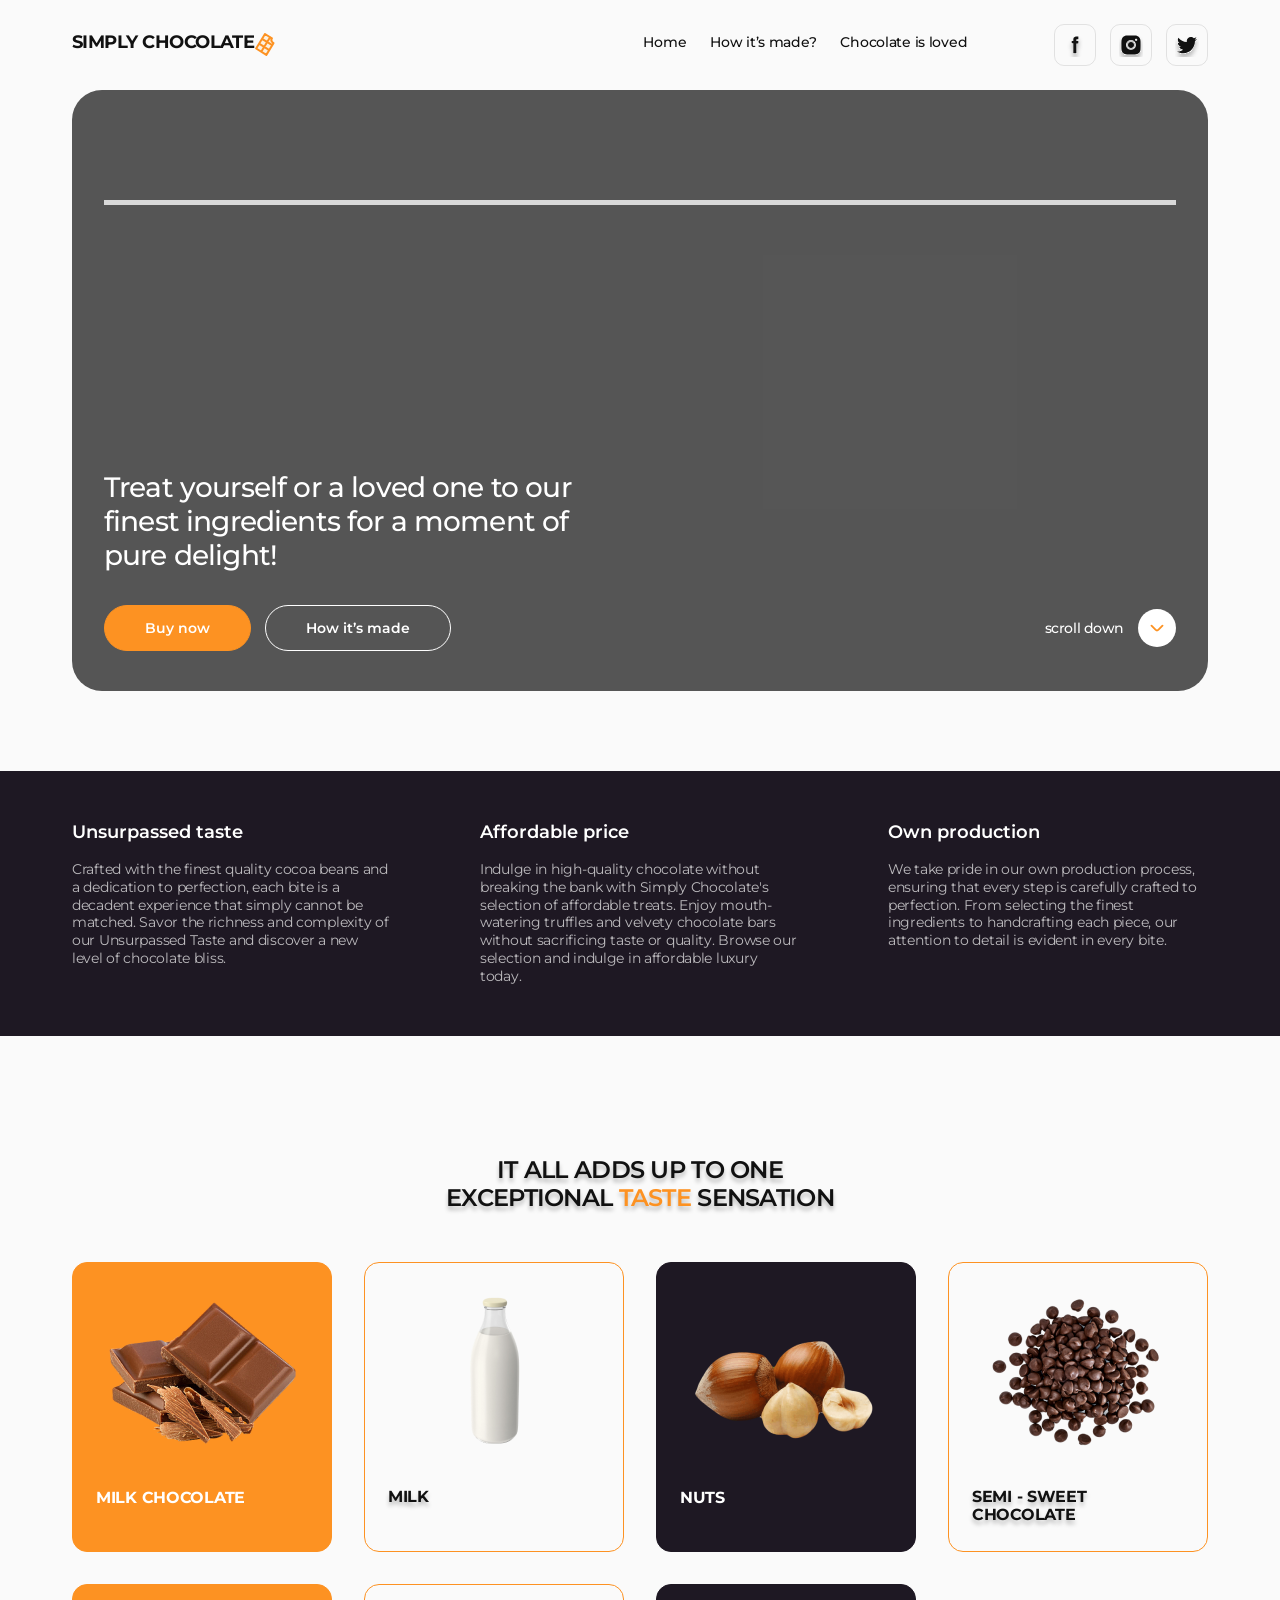
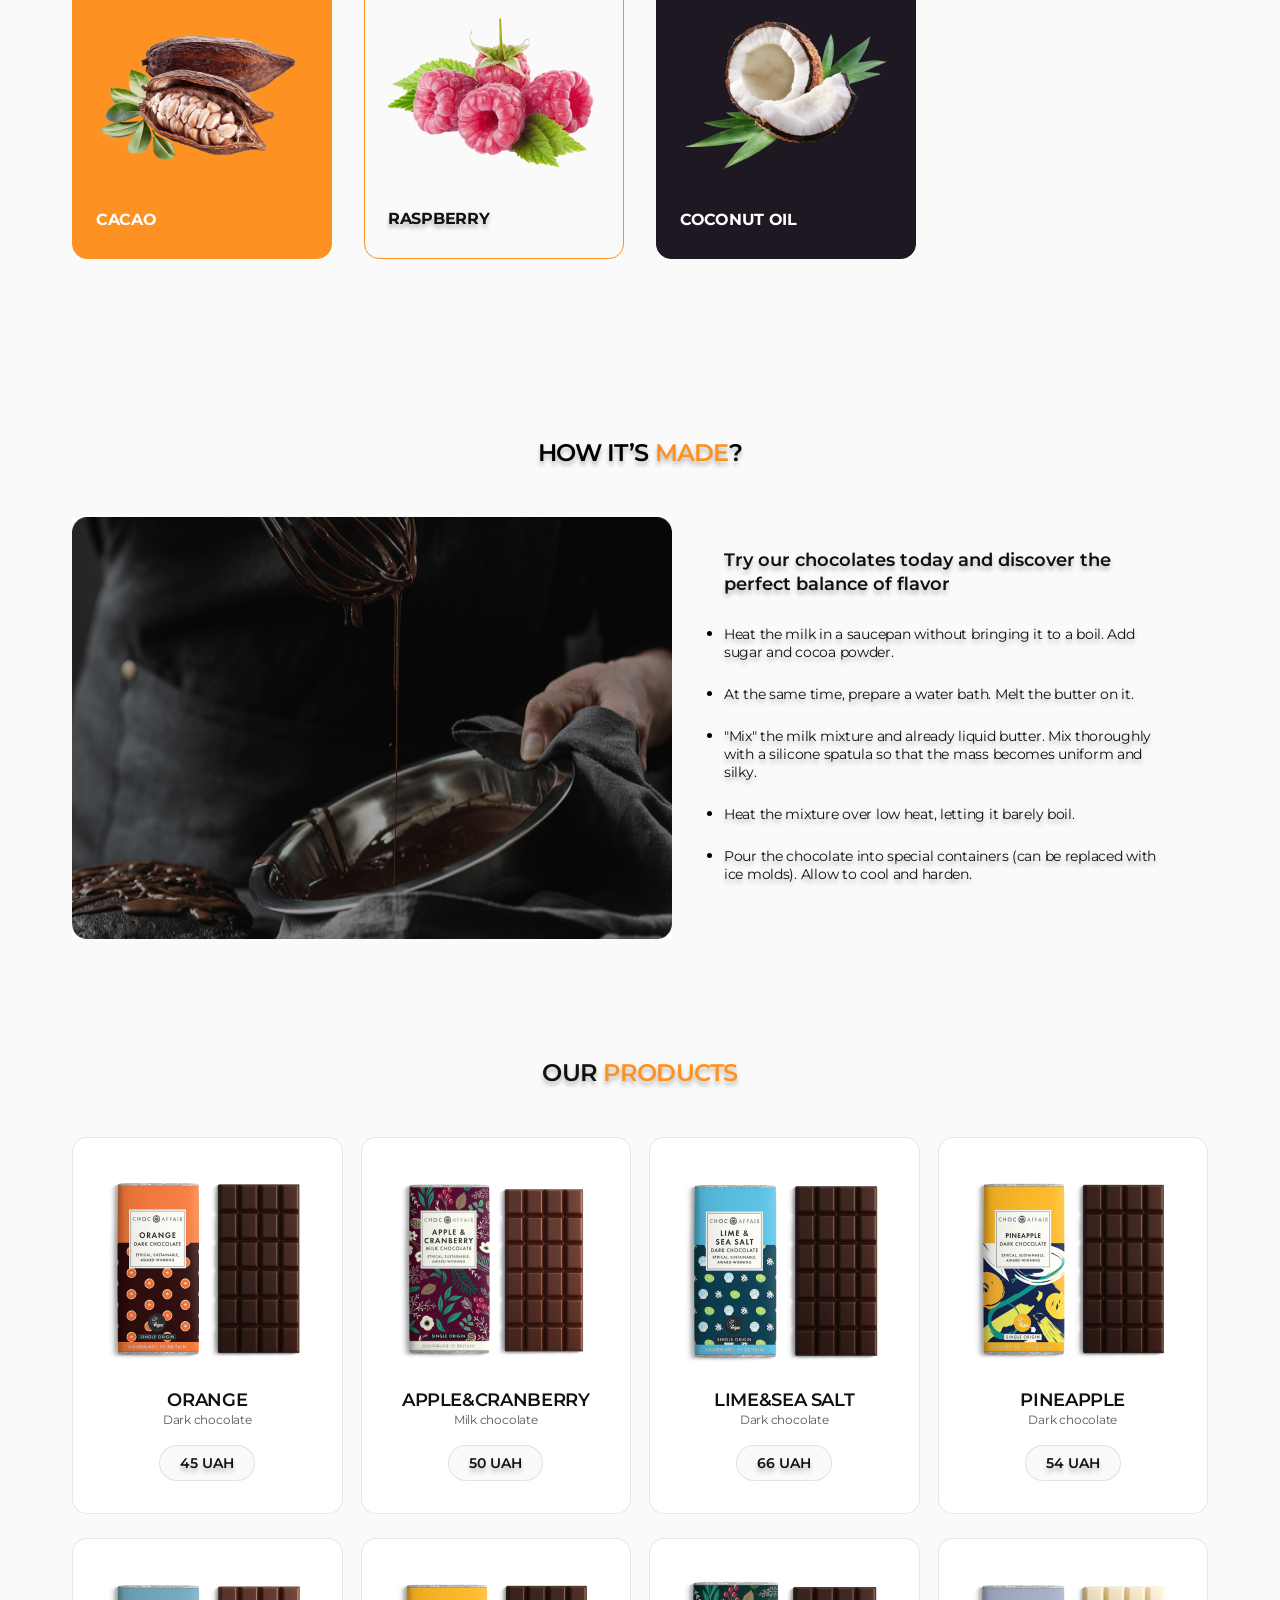
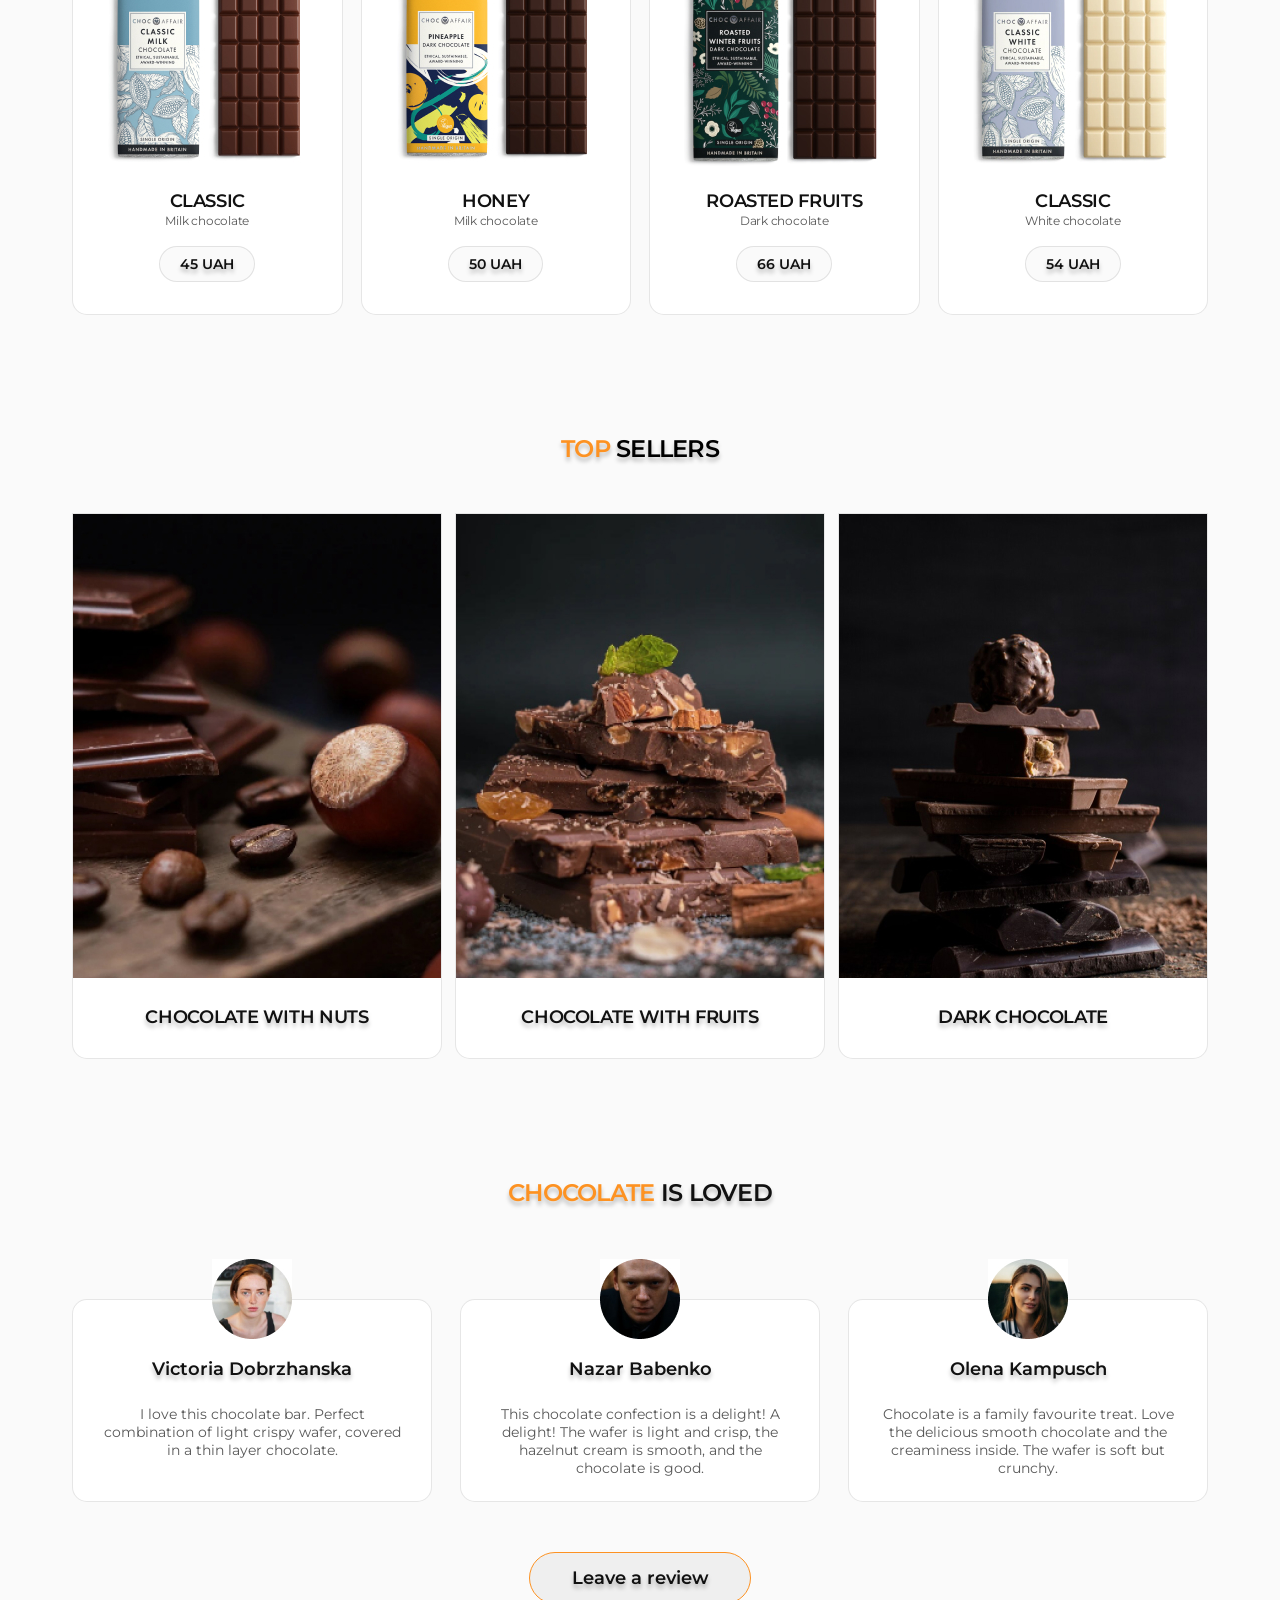
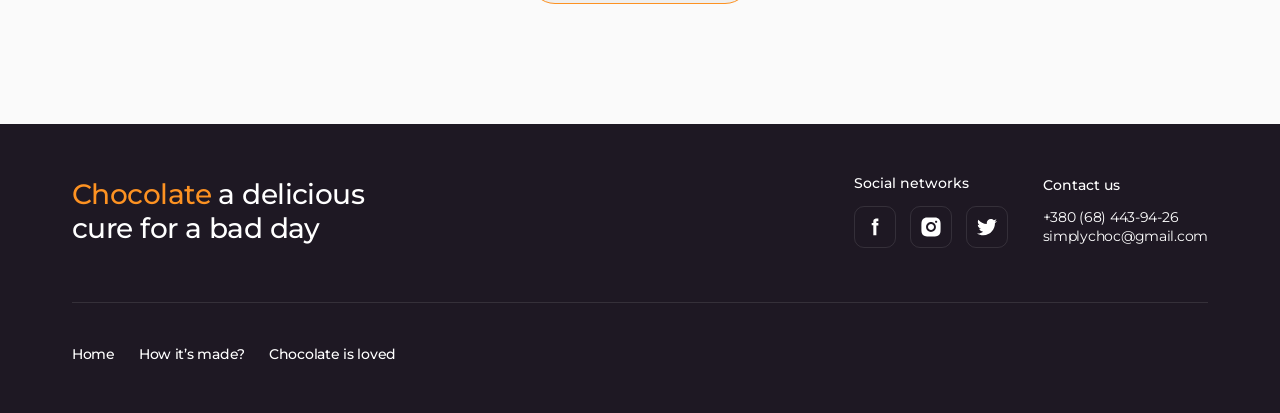
<file: index.html>
<!DOCTYPE html>
<html lang="en">
  <head>
    <meta charset="UTF-8" />
    <meta name="viewport" content="width=device-width, initial-scale=1.0" />
    <title>Document</title>
    <!-- Normalize -->
    <link
      rel="stylesheet"
      href="https://cdnjs.cloudflare.com/ajax/libs/modern-normalize/2.0.0/modern-normalize.min.css"
      integrity="sha512-4xo8blKMVCiXpTaLzQSLSw3KFOVPWhm/TRtuPVc4WG6kUgjH6J03IBuG7JZPkcWMxJ5huwaBpOpnwYElP/m6wg=="
      crossorigin="anonymous"
      referrerpolicy="no-referrer" />
    <!-- Custome -->
    <link rel="preconnect" href="https://fonts.googleapis.com" />
    <link rel="preconnect" href="https://fonts.gstatic.com" crossorigin />
    <link
      href="https://fonts.googleapis.com/css2?family=Montserrat:ital,wght@0,400;0,500;0,600;0,700;1,700&display=swap"
      rel="stylesheet" />

    <link rel="stylesheet" href="./style/style.css" />
  </head>
  <body>
    <!-- Header -->
    <header class="header">
      <div class="container">
        <nav class="header-nav">
          <a class="logo" href="">SIMPLY CHOCOLATE</a>
          <img
            class="logo-img"
            src="./images/icons/chocolate.svg"
            alt="site logo"
            width="24"
            height="24" />
          <ul class="header-list">
            <li class="header-item">
              <a href="" class="header-link">Home</a>
            </li>
            <li class="header-item">
              <a href="" class="header-link">How it’s made?</a>
            </li>
            <li class="header-item">
              <a href="" class="header-link">Chocolate is loved</a>
            </li>
          </ul>
        </nav>

        <ul class="header-social">
          <li class="header-social-item">
            <a
              class="header-social-link"
              href="https://facebook.com"
              target="_blank"
              rel="noopener noreferrer"
              aria-label="Facebook site"
              ><img src="./images/icons/Frame 52black.svg" alt=""
            /></a>
          </li>
          <li class="header-social-item">
            <a
              class="header-social-link"
              href="https://facebook.com"
              target="_blank"
              rel="noopener noreferrer"
              aria-label="Facebook site"
              ><img src="./images/icons/icon-instagramblack.svg" alt=""
            /></a>
          </li>
          <li class="header-social-item">
            <a
              class="header-social-link"
              href="https://facebook.com"
              target="_blank"
              rel="noopener noreferrer"
              aria-label="Facebook site"
              ><img src="./images/icons/icon-twitter-black.svg" alt=""
            /></a>
          </li>
        </ul>
      </div>
    </header>

    <!-- Main -->

    <main>
      <!-- Section Hero -->

      <section class="hero">
        <div class="container">
          <div class="line"></div>
          <h1 class="hero-title">
            Treat yourself or a loved one to our finest ingredients for a moment
            of pure delight!
          </h1>
          <div class="container-buttons">
            <ul class="hero-list">
              <li class="hero-link">
                <a class="hero-btn-primary" type="button">Buy now</a>
              </li>
              <li class="hero-link">
                <a class="hero-btn-secondary" type="button"> How it’s made </a>
              </li>
            </ul>
            <div class="scroll">
              <p class="scroll-down">scroll down</p>

              <a class="hero-scroll" type="button">
                <img
                  src="./images/icons/fi-rr-angle-small-left.svg"
                  alt=""
                  width="22"
                  height="22" />
              </a>
            </div>
          </div>
        </div>
      </section>

      <!-- Section  Benefits -->

      <section class="benefits">
        <div class="container">
          <h2 hidden>/</h2>
          <ul class="benefits-list">
            <li class="benefits-item">
              <h3 class="benefits-subtitle">Unsurpassed taste</h3>
              <p class="benefits-text">
                Crafted with the finest quality cocoa beans and a dedication to
                perfection, each bite is a decadent experience that simply
                cannot be matched. Savor the richness and complexity of our
                Unsurpassed Taste and discover a new level of chocolate bliss.
              </p>
            </li>
            <li class="benefits-item">
              <h3 class="benefits-subtitle">Affordable price</h3>
              <p class="benefits-text">
                Indulge in high-quality chocolate without breaking the bank with
                Simply Chocolate's selection of affordable treats. Enjoy
                mouth-watering truffles and velvety chocolate bars without
                sacrificing taste or quality. Browse our selection and indulge
                in affordable luxury today.
              </p>
            </li>
            <li class="benefits-item">
              <h3 class="benefits-subtitle">Own production</h3>
              <p class="benefits-text">
                We take pride in our own production process, ensuring that every
                step is carefully crafted to perfection. From selecting the
                finest ingredients to handcrafting each piece, our attention to
                detail is evident in every bite.
              </p>
            </li>
          </ul>
        </div>
      </section>

      <!-- Section Ingridients -->

      <section class="ingridients">
        <div class="container">
          <h2 class="ingridients-title">
            It all adds up to one <br />
            exceptional <span class="taste">taste</span> sensation
          </h2>
          <ul class="ingridients-list">
            <li class="ingridients-item">
              <img
                class="ingridients-img"
                src="./images/ingridients/img-1.png"
                alt=""
                width="214"
                height="160" />
              <h3 class="ingridients-subtitle">MILK CHOCOLATE</h3>
            </li>
            <li class="ingridients-item">
              <img
                class="ingridients-img"
                src="./images/ingridients/img-2.png"
                alt=""
                width="214"
                height="160" />
              <h3 class="ingridients-subtitle">MILK</h3>
            </li>
            <li class="ingridients-item">
              <img
                class="ingridients-img"
                src="./images/ingridients/img-3.png"
                alt=""
                width="214"
                height="160" />
              <h3 class="ingridients-subtitle">NUTS</h3>
            </li>
            <li class="ingridients-item">
              <img
                class="ingridients-img"
                src="./images/ingridients/img-4.png"
                alt=""
                width="214"
                height="160" />
              <h3 class="ingridients-subtitle">SEMI - SWEET CHOCOLATE</h3>
            </li>
            <li class="ingridients-item">
              <img
                class="ingridients-img"
                src="./images/ingridients/img-5.png"
                alt=""
                width="214"
                height="160" />
              <h3 class="ingridients-subtitle">CACAO</h3>
            </li>
            <li class="ingridients-item">
              <img
                class="ingridients-img"
                src="./images/ingridients/img-6.png"
                alt=""
                width="214"
                height="160" />
              <h3 class="ingridients-subtitle">RASPBERRY</h3>
            </li>
            <li class="ingridients-item">
              <img
                class="ingridients-img"
                src="./images/ingridients/img-7.png"
                alt=""
                width="214"
                height="160" />
              <h3 class="ingridients-subtitle">COCONUT OIL</h3>
            </li>
          </ul>
        </div>
      </section>

      <!-- Section Made -->

      <section class="made">
        <div class="container">
          <h2 class="made-hero">How it’s <span class="yellow">made</span>?</h2>
          <div class="made-flex">
            <img src="./images/made/image.jpg" alt="" />
            <div class="flex-none">
              <h3 class="made-subtitle">
                Try our chocolates today and discover the perfect balance of
                flavor
              </h3>

              <ul class="made-list">
                <li class="made-item">
                  <p class="made-text">
                    Heat the milk in a saucepan without bringing it to a boil.
                    Add sugar and cocoa powder.
                  </p>
                </li>
                <li class="made-item">
                  <p class="made-text">
                    At the same time, prepare a water bath. Melt the butter on
                    it.
                  </p>
                </li>
                <li class="made-item">
                  <p class="made-text">
                    "Mix" the milk mixture and already liquid butter. Mix
                    thoroughly with a silicone spatula so that the mass becomes
                    uniform and silky.
                  </p>
                </li>
                <li class="made-item">
                  <p class="made-text">
                    Heat the mixture over low heat, letting it barely boil.
                  </p>
                </li>
                <li class="made-item">
                  <p class="made-text">
                    Pour the chocolate into special containers (can be replaced
                    with ice molds). Allow to cool and harden.
                  </p>
                </li>
              </ul>
            </div>
          </div>
        </div>
      </section>

      <!-- Section Products -->

      <section class="products">
        <div class="container">
          <h2 class="products-hero">
            Our <span class="yellow">products</span>
          </h2>
          <ul class="products-list">
            <li class="products-item">
              <img
                class="products-img"
                src="./images/products/img-1.jpg"
                alt="chocolette" />

              <div class="products-container">
                <h3 class="products-subtitle">Orange</h3>
                <p class="products-text">Dark chocolate</p>
                <button class="products-btn">45 UAH</button>
              </div>
            </li>
            <li class="products-item">
              <img
                class="products-img"
                src="./images/products/img-2.jpg"
                alt="chocolette" />
              <div class="products-container">
                <h3 class="products-subtitle">Apple&Cranberry</h3>
                <p class="products-text">Milk chocolate</p>
                <button class="products-btn">50 UAH</button>
              </div>
            </li>
            <li class="products-item">
              <img
                class="products-img"
                src="./images/products/img-3.jpg"
                alt="chocolette" />
              <div class="products-container">
                <h3 class="products-subtitle">Lime&Sea salt</h3>
                <p class="products-text">Dark chocolate</p>
                <button class="products-btn">66 UAH</button>
              </div>
            </li>
            <li class="products-item">
              <img
                class="products-img"
                src="./images/products/img-4.jpg"
                alt="chocolette" />
              <div class="products-container">
                <h3 class="products-subtitle">Pineapple</h3>
                <p class="products-text">Dark chocolate</p>
                <button class="products-btn">54 UAH</button>
              </div>
            </li>
            <li class="products-item">
              <img
                class="products-img"
                src="./images/products/img-5.jpg"
                alt="chocolette" />
              <div class="products-container">
                <h3 class="products-subtitle">Classic</h3>
                <p class="products-text">Milk chocolate</p>
                <button class="products-btn">45 UAH</button>
              </div>
            </li>
            <li class="products-item">
              <img
                class="products-img"
                src="./images/products/img-4.jpg"
                alt="chocolette" />
              <div class="products-container">
                <h3 class="products-subtitle">Honey</h3>
                <p class="products-text">Milk chocolate</p>
                <button class="products-btn">50 UAH</button>
              </div>
            </li>
            <li class="products-item">
              <img
                class="products-img"
                src="./images/products/img-7.jpg"
                alt="chocolette" />
              <div class="products-container">
                <h3 class="products-subtitle">Roasted fruits</h3>
                <p class="products-text">Dark chocolate</p>
                <button class="products-btn">66 UAH</button>
              </div>
            </li>
            <li class="products-item">
              <img
                class="products-img"
                src="./images/products/img-8.jpg"
                alt="chocolette" />
              <div class="products-container">
                <h3 class="products-subtitle">Classic</h3>
                <p class="products-text">White chocolate</p>
                <button class="products-btn">54 UAH</button>
              </div>
            </li>
          </ul>
        </div>
      </section>

      <!-- Section Bestsellers -->

      <section class="bestsellers">
        <div class="container">
          <h2 class="bestsellers-hero">
            <span class="yellow">Top </span> <span>sellers</span>
          </h2>
          <ul class="bestsellers-list">
            <li class="bestsellers-item">
              <a class="bestsellers-link" href="">
                <img
                  class="bestsellers-img"
                  src="./images/top-sellers/img-1.jpg"
                  alt=""
                  width="368" />
                <p class="bestsellers-text">CHOCOLATE WITH NUTS</p>
              </a>
            </li>
            <li class="bestsellers-item">
              <a class="bestsellers-link" href="">
                <img
                  class="bestsellers-img"
                  src="./images/top-sellers/img-2.jpg"
                  alt=""
                  width="368" />
                <p class="bestsellers-text">CHOCOLATE WITH FRUITS</p>
              </a>
            </li>
            <li class="bestsellers-item">
              <a class="bestsellers-link" href="">
                <img
                  class="bestsellers-img"
                  src="./images/top-sellers/img-3.jpg"
                  alt=""
                  width="368" />
                <p class="bestsellers-text">DARK CHOCOLATE</p>
              </a>
            </li>
          </ul>
        </div>
      </section>

      <!-- Section Reviews -->

      <section class="reviews">
        <div class="container">
          <h2 class="revies-title">
            <span class="yellow">Chocolate</span> is loved
          </h2>
          <ul class="reviews-list">
            <li class="reviews-item">
              <img
                class="reviews-img"
                src="./images/reviews/img-1.jpg"
                alt="" />
              <div class="reviews-container">
                <h3 class="reviews-subtitle">Victoria Dobrzhanska</h3>
                <p class="reviews-text">
                  I love this chocolate bar. Perfect combination of light crispy
                  wafer, covered in a thin layer chocolate.
                </p>
              </div>
            </li>
            <li class="reviews-item">
              <img
                class="reviews-img"
                src="./images/reviews/img-2.jpg"
                alt="" />
              <div class="reviews-container">
                <h3 class="reviews-subtitle">Nazar Babenko</h3>
                <p class="reviews-text">
                  This chocolate confection is a delight! A delight! The wafer
                  is light and crisp, the hazelnut cream is smooth, and the
                  chocolate is good.
                </p>
              </div>
            </li>
            <li class="reviews-item">
              <img
                class="reviews-img"
                src="./images/reviews/img-3.jpg"
                alt="" />
              <div class="reviews-container">
                <h3 class="reviews-subtitle">Olena Kampusch</h3>
                <p class="reviews-text">
                  Chocolate is a family favourite treat. Love the delicious
                  smooth chocolate and the creaminess inside. The wafer is soft
                  but crunchy.
                </p>
              </div>
            </li>
          </ul>
          <button class="reviews-btn" type="button">Leave a review</button>
        </div>
      </section>
    </main>

    <!-- Footer -->
    <div></div>

    <footer class="footer">
      <div class="container">
        <div class="footer-container-main">
          <p class="footer-slogan">
            <span class="yellow">Chocolate</span> a delicious cure for a bad day
          </p>

          <div class="footer-container-social">
            <p class="footer-text">Social networks</p>
            <ul class="footer-social-list">
              <li class="footer-socila-item">
                <a href=""
                  ><img
                    class="footer-img"
                    src="./images/icons/Frame 52.svg"
                    alt="Facebook icon" />
                </a>
              </li>
              <li class="footer-socila-item">
                <a href=""
                  ><img
                    class="footer-img"
                    src="./images/icons/icon-instagram.svg"
                    alt="Instagram icon"
                /></a>
              </li>
              <li class="footer-socila-item">
                <a href=""
                  ><img
                    class="footer-img"
                    src="./images/icons/icon-twitter.svg"
                    href="https://twitter.com"
                    target="_blank"
                    rel="noopener noreferrer"
                /></a>
              </li>
            </ul>
          </div>

          <address class="footer-address">
            <p class="footer-address-text">Contact us</p>

            <ul class="footer-address-list">
              <li class="footer-address-item">
                <a class="footer-address-link" href="tel:+380684439426"
                  >+380 (68) 443-94-26</a
                >
              </li>
              <li class="footer-address-item">
                <a
                  class="footer-address-link"
                  href="mailto:simplychoc@gmail.com"
                  >simplychoc@gmail.com</a
                >
              </li>
            </ul>
          </address>
        </div>

        <div class="footer-line"></div>

        <ul class="footer-menu-list">
          <li class="footer-menu-item">
            <a class="footer-meny-link" href="">Home</a>
          </li>
          <li class="footer-menu-item">
            <a class="footer-meny-link" href="">How it’s made?</a>
          </li>
          <li class="footer-menu-item">
            <a class="footer-meny-link" href="">Chocolate is loved</a>
          </li>
        </ul>
      </div>
    </footer>
  </body>
</html>
</file>
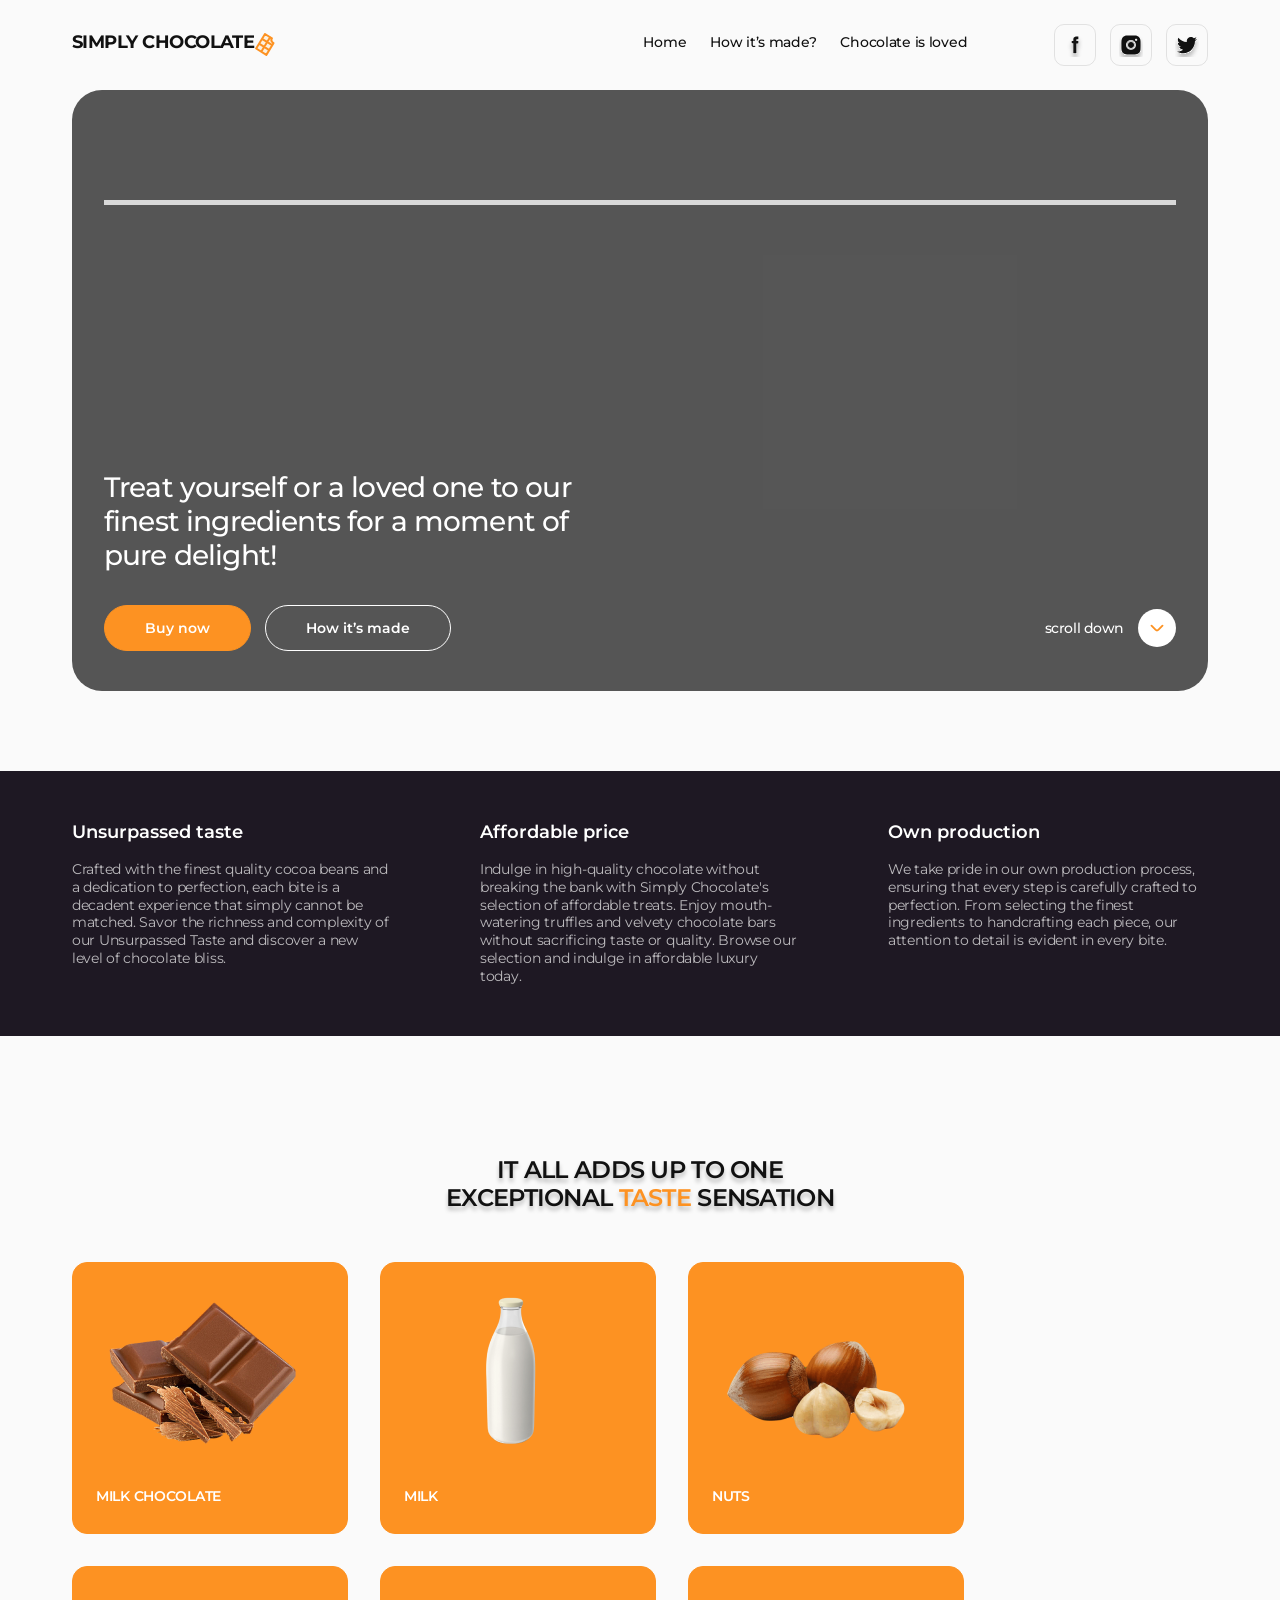
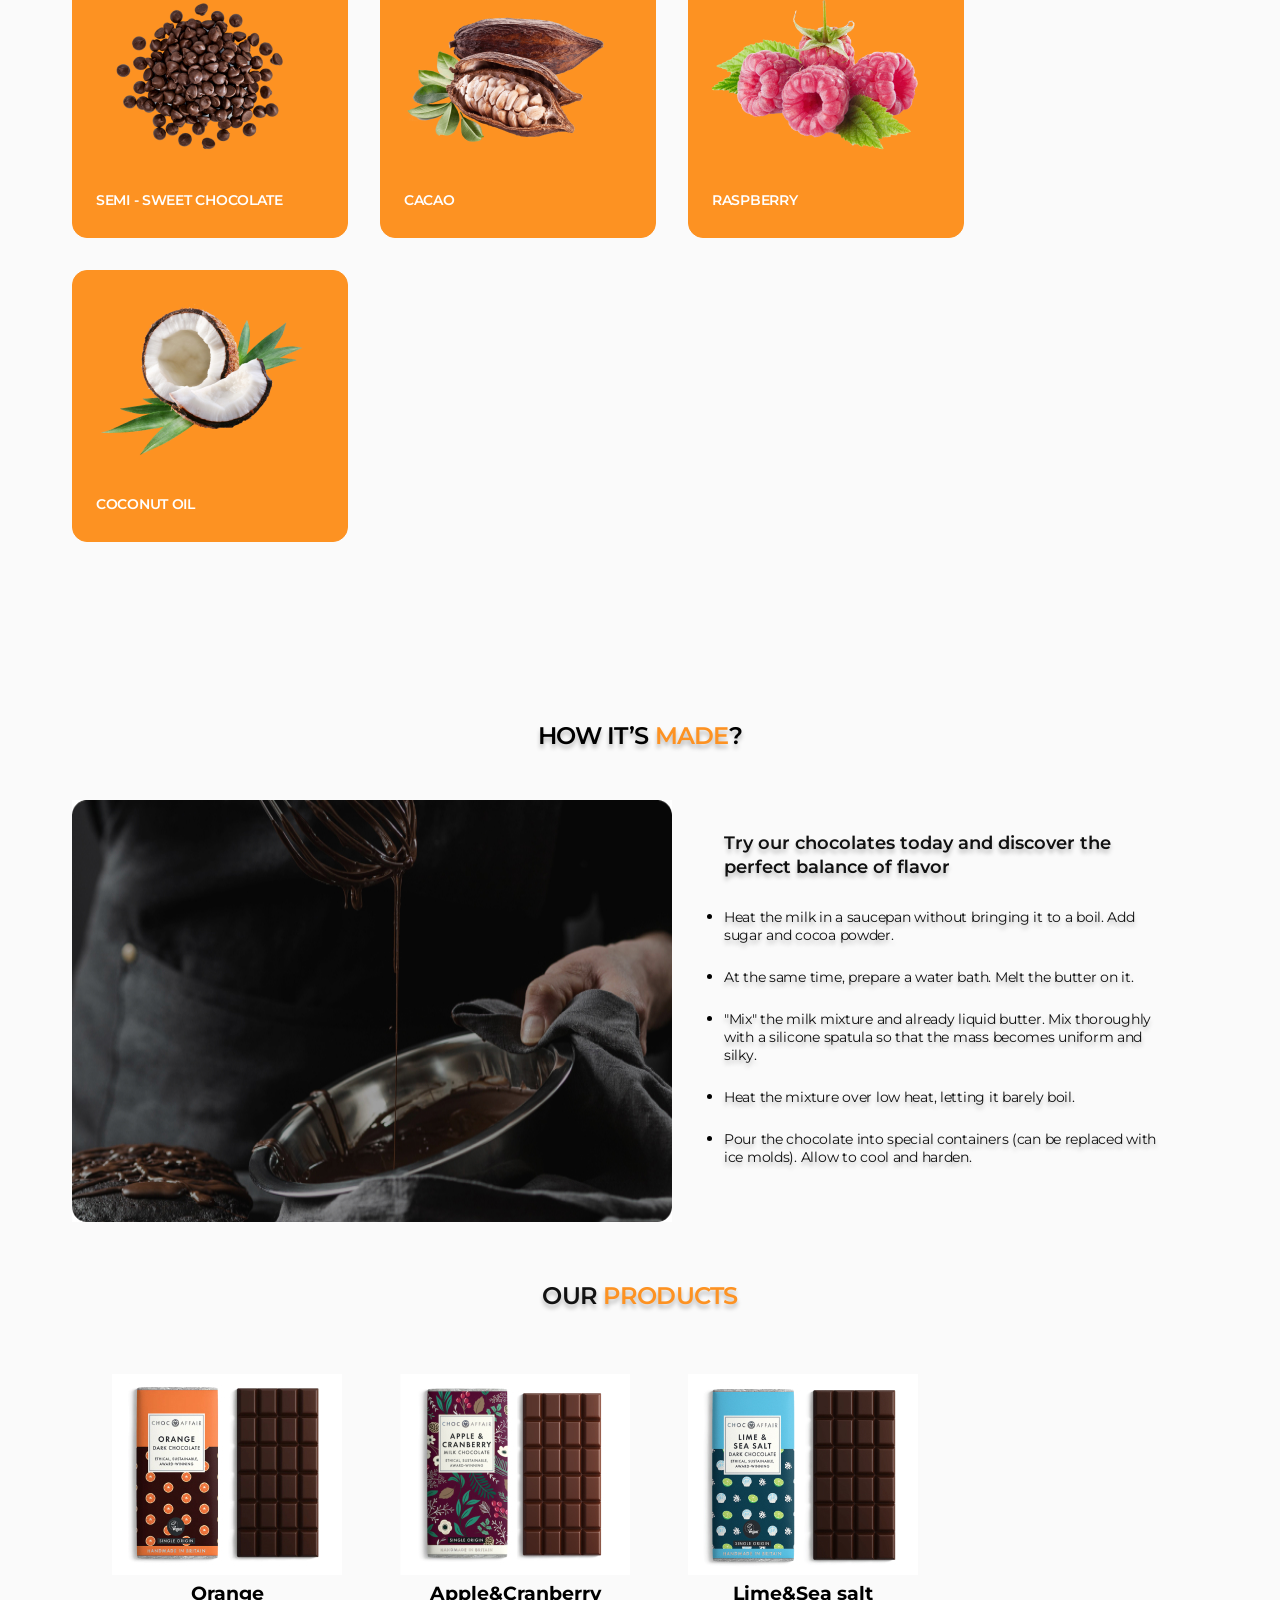
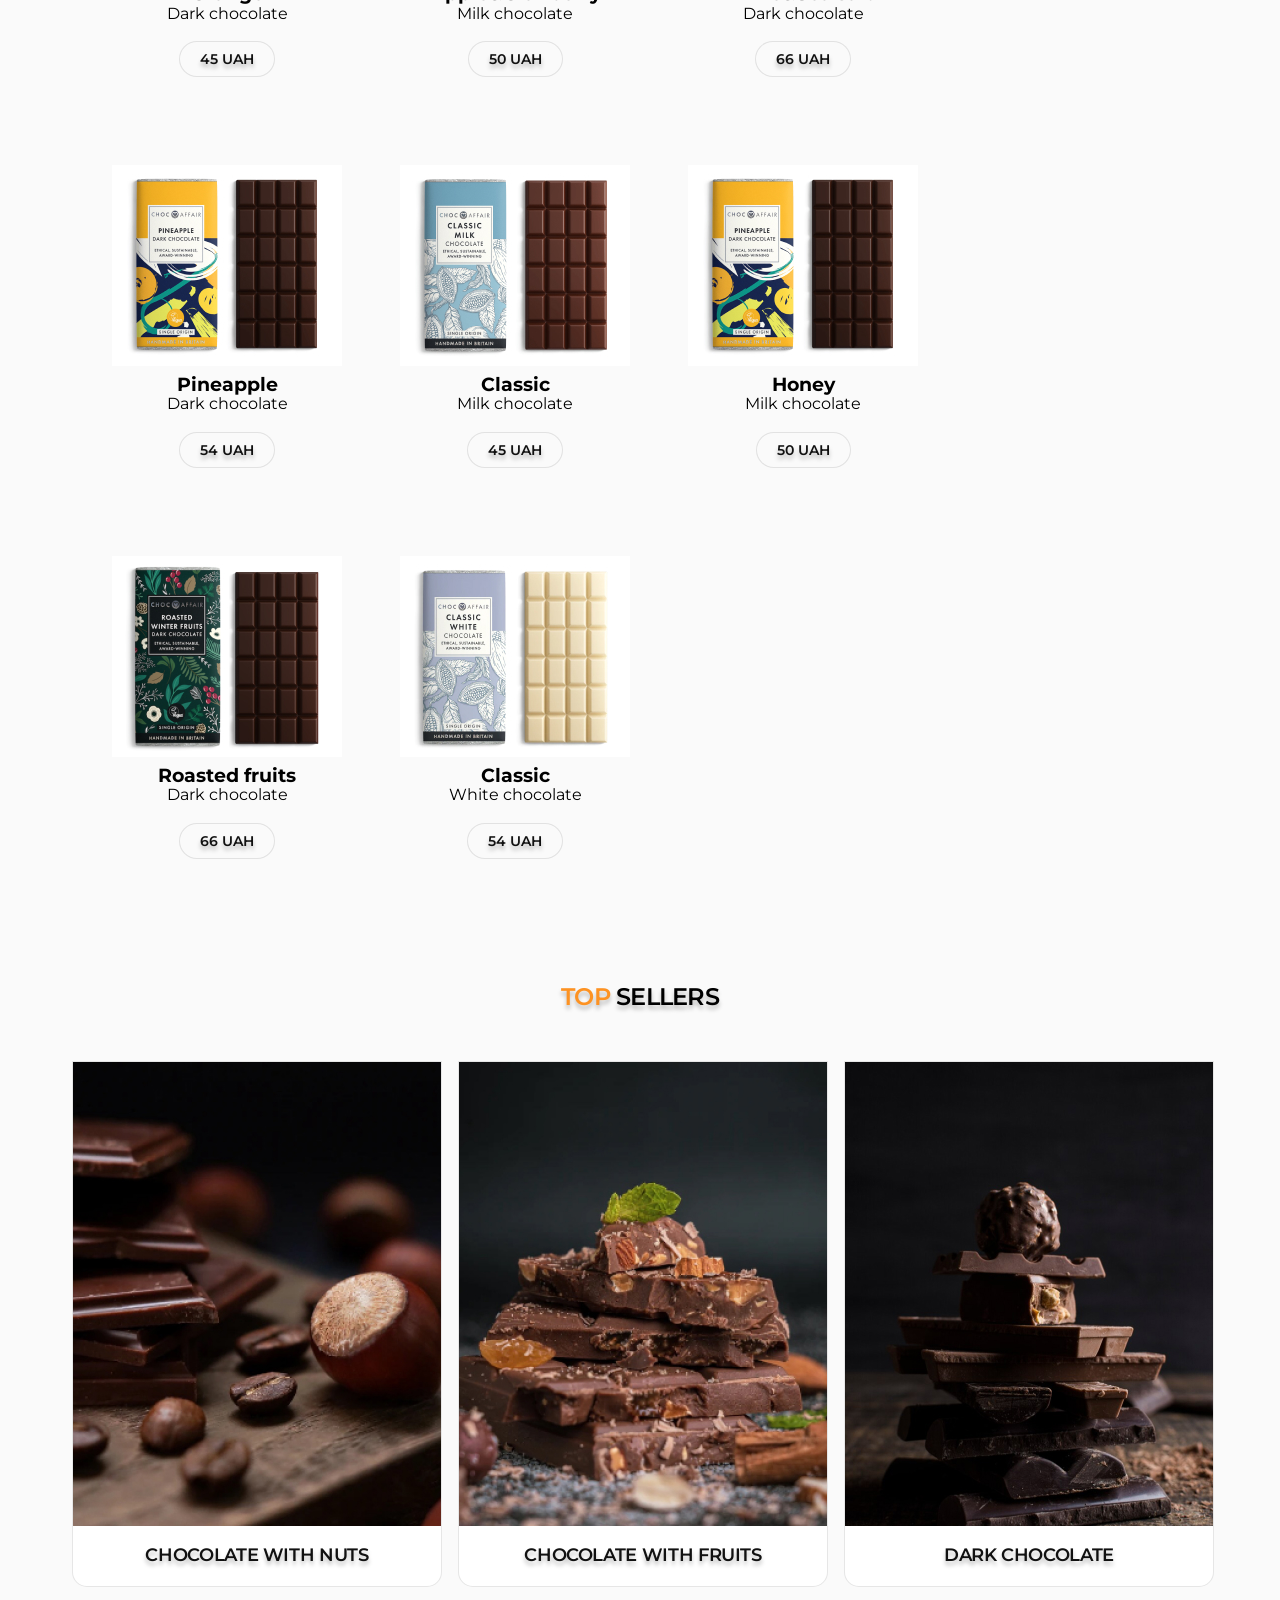
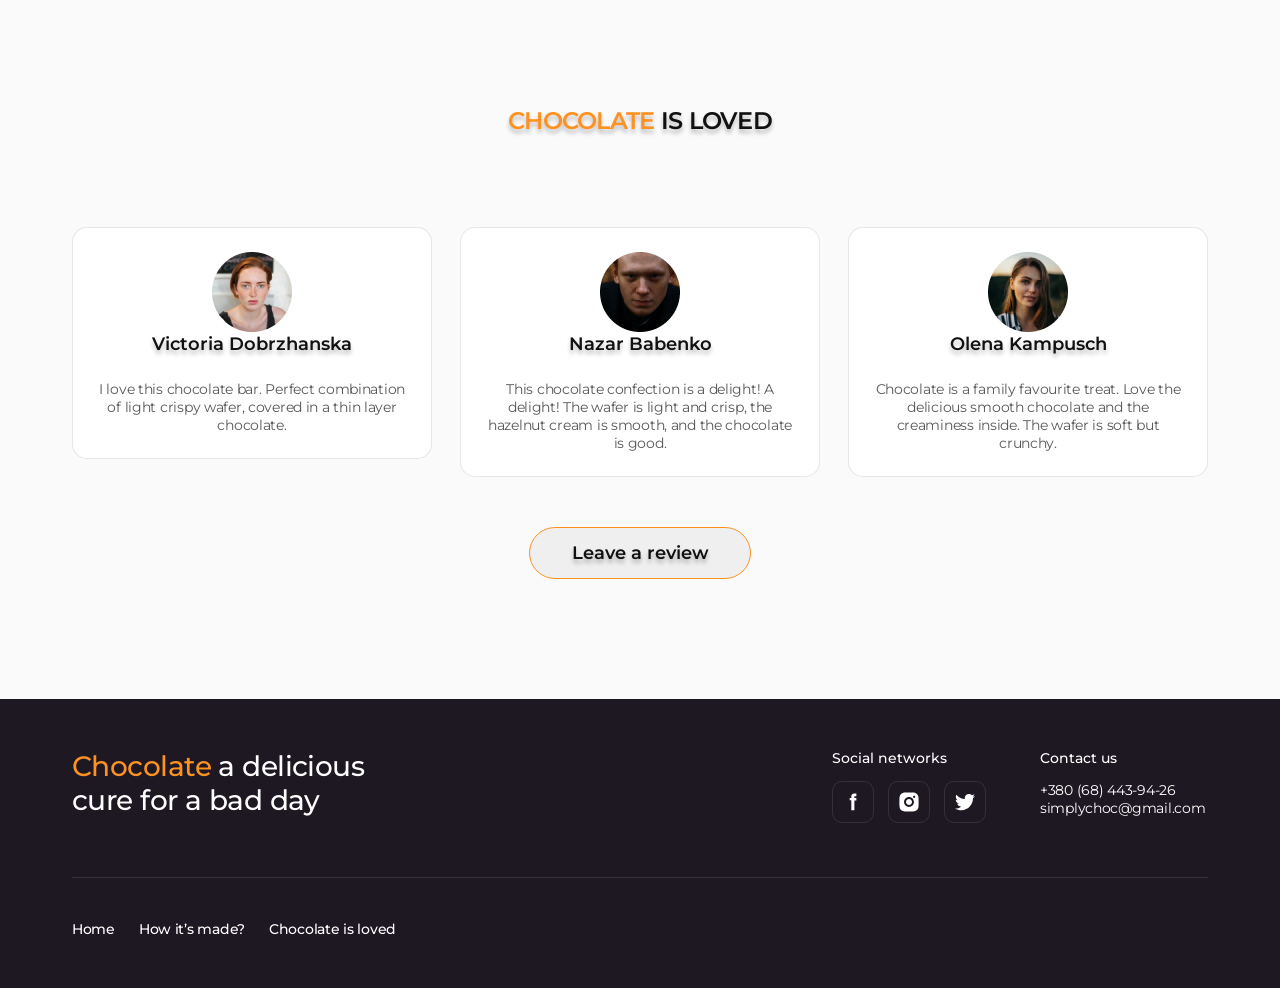
<file: chocolates/index.html>
<!DOCTYPE html>
<html lang="en">
  <head>
    <meta charset="UTF-8" />
    <meta name="viewport" content="width=device-width, initial-scale=1.0" />
    <title>Document</title>
    <!-- Normalize -->
    <link
      rel="stylesheet"
      href="https://cdn.jsdelivr.net/npm/modern-normalize@2.0.0/modern-normalize.min.css" />

    <!-- Custome -->
    <link rel="preconnect" href="https://fonts.googleapis.com" />
    <link rel="preconnect" href="https://fonts.gstatic.com" crossorigin />
    <link
      href="https://fonts.googleapis.com/css2?family=Montserrat:ital,wght@0,400;0,500;0,600;0,700;1,700&display=swap"
      rel="stylesheet" />

    <link rel="stylesheet" href="./style/style.css" />
  </head>
  <body>
    <!-- Header -->
    <header class="header">
      <div class="container">
        <nav class="header-nav">
          <a class="logo" href="">SIMPLY CHOCOLATE</a>
          <img
            class="logo-img"
            src="./images/icons/chocolate.svg"
            alt="site logo"
            width="24"
            height="24" />
          <ul class="header-list">
            <li class="header-item">
              <a href="" class="header-link">Home</a>
            </li>
            <li class="header-item">
              <a href="" class="header-link">How it’s made?</a>
            </li>
            <li class="header-item">
              <a href="" class="header-link">Chocolate is loved</a>
            </li>
          </ul>
        </nav>

        <ul class="header-social">
          <li class="header-social-item">
            <a
              class="header-social-link"
              href="https://facebook.com"
              target="_blank"
              rel="noopener noreferrer"
              aria-label="Facebook site"
              ><img src="./images/icons/Frame 52black.svg" alt=""
            /></a>
          </li>
          <li class="header-social-item">
            <a
              class="header-social-link"
              href="https://facebook.com"
              target="_blank"
              rel="noopener noreferrer"
              aria-label="Facebook site"
              ><img src="./images/icons/icon-instagramblack.svg" alt=""
            /></a>
          </li>
          <li class="header-social-item">
            <a
              class="header-social-link"
              href="https://facebook.com"
              target="_blank"
              rel="noopener noreferrer"
              aria-label="Facebook site"
              ><img src="./images/icons/icon-twitter-black.svg" alt=""
            /></a>
          </li>
        </ul>
      </div>
    </header>

    <!-- Main -->

    <main>
      <!-- Section Hero -->

      <section class="hero">
        <div class="container">
          <div class="line"></div>
          <h1 class="hero-title">
            Treat yourself or a loved one to our finest ingredients for a moment
            of pure delight!
          </h1>
          <div class="container-buttons">
            <ul class="hero-list">
              <li class="hero-link">
                <a class="hero-btn-primary" type="button">Buy now</a>
              </li>
              <li class="hero-link">
                <a class="hero-btn-secondary" type="button"> How it’s made </a>
              </li>
            </ul>
            <div class="scroll">
              <p class="scroll-down">scroll down</p>

              <a class="hero-scroll" type="button">
                <img
                  src="./images/icons/fi-rr-angle-small-left.svg"
                  alt=""
                  width="22"
                  height="22" />
              </a>
            </div>
          </div>
        </div>
      </section>

      <!-- Section  Benefits -->

      <section class="benefits">
        <div class="container">
          <h2 hidden>/</h2>
          <ul class="benefits-list">
            <li class="benefits-item">
              <h3 class="benefits-subtitle">Unsurpassed taste</h3>
              <p class="benefits-text">
                Crafted with the finest quality cocoa beans and a dedication to
                perfection, each bite is a decadent experience that simply
                cannot be matched. Savor the richness and complexity of our
                Unsurpassed Taste and discover a new level of chocolate bliss.
              </p>
            </li>
            <li class="benefits-item">
              <h3 class="benefits-subtitle">Affordable price</h3>
              <p class="benefits-text">
                Indulge in high-quality chocolate without breaking the bank with
                Simply Chocolate's selection of affordable treats. Enjoy
                mouth-watering truffles and velvety chocolate bars without
                sacrificing taste or quality. Browse our selection and indulge
                in affordable luxury today.
              </p>
            </li>
            <li class="benefits-item">
              <h3 class="benefits-subtitle">Own production</h3>
              <p class="benefits-text">
                We take pride in our own production process, ensuring that every
                step is carefully crafted to perfection. From selecting the
                finest ingredients to handcrafting each piece, our attention to
                detail is evident in every bite.
              </p>
            </li>
          </ul>
        </div>
      </section>

      <!-- Section Ingridients -->

      <section class="ingridients">
        <div class="container">
          <h2 class="ingridients-title">
            It all adds up to one <br />
            exceptional <span class="taste">taste</span> sensation
          </h2>
          <ul class="ingridients-list">
            <li class="ingridients-item">
              <img
                class="ingridients-img"
                src="./images/ingridients/img-1.png"
                alt=""
                width="214"
                height="160" />
              <h3 class="ingridients-subtitle">MILK CHOCOLATE</h3>
            </li>
            <li class="ingridients-item">
              <img
                class="ingridients-img"
                src="./images/ingridients/img-2.png"
                alt=""
                width="214"
                height="160" />
              <h3 class="ingridients-subtitle">MILK</h3>
            </li>
            <li class="ingridients-item">
              <img
                class="ingridients-img"
                src="./images/ingridients/img-3.png"
                alt=""
                width="214"
                height="160" />
              <h3 class="ingridients-subtitle">NUTS</h3>
            </li>
            <li class="ingridients-item">
              <img
                class="ingridients-img"
                src="./images/ingridients/img-4.png"
                alt=""
                width="214"
                height="160" />
              <h3 class="ingridients-subtitle">SEMI - SWEET CHOCOLATE</h3>
            </li>
            <li class="ingridients-item">
              <img
                class="ingridients-img"
                src="./images/ingridients/img-5.png"
                alt=""
                width="214"
                height="160" />
              <h3 class="ingridients-subtitle">CACAO</h3>
            </li>
            <li class="ingridients-item">
              <img
                class="ingridients-img"
                src="./images/ingridients/img-6.png"
                alt=""
                width="214"
                height="160" />
              <h3 class="ingridients-subtitle">RASPBERRY</h3>
            </li>
            <li class="ingridients-item">
              <img
                class="ingridients-img"
                src="./images/ingridients/img-7.png"
                alt=""
                width="214"
                height="160" />
              <h3 class="ingridients-subtitle">COCONUT OIL</h3>
            </li>
          </ul>
        </div>
      </section>

      <!-- Section Made -->

      <section class="made">
        <div class="container">
          <h2 class="made-hero">How it’s <span class="yellow">made</span>?</h2>
          <div class="made-flex">
            <img src="./images/made/image.jpg" alt="" />
            <div class="flex-none">
              <h3 class="made-subtitle">
                Try our chocolates today and discover the perfect balance of
                flavor
              </h3>

              <ul class="made-list">
                <li class="made-item">
                  <p class="made-text">
                    Heat the milk in a saucepan without bringing it to a boil.
                    Add sugar and cocoa powder.
                  </p>
                </li>
                <li class="made-item">
                  <p class="made-text">
                    At the same time, prepare a water bath. Melt the butter on
                    it.
                  </p>
                </li>
                <li class="made-item">
                  <p class="made-text">
                    "Mix" the milk mixture and already liquid butter. Mix
                    thoroughly with a silicone spatula so that the mass becomes
                    uniform and silky.
                  </p>
                </li>
                <li class="made-item">
                  <p class="made-text">
                    Heat the mixture over low heat, letting it barely boil.
                  </p>
                </li>
                <li class="made-item">
                  <p class="made-text">
                    Pour the chocolate into special containers (can be replaced
                    with ice molds). Allow to cool and harden.
                  </p>
                </li>
              </ul>
            </div>
          </div>
        </div>
      </section>

      <!-- Section Products -->

      <section class="products">
        <div class="container">
          <h2 class="products-hero">
            Our <span class="yellow">products</span>
          </h2>
          <ul class="products-list">
            <li class="products-item">
              <img
                class="products-img"
                src="/images/products/img-1.jpg"
                alt="chocolette" />

              <div class="products-container">
                <h3 class="products-subtitle">Orange</h3>
                <p class="products-text">Dark chocolate</p>
                <button class="products-btn">45 UAH</button>
              </div>
            </li>
            <li class="products-item">
              <img
                class="products-img"
                src="/images/products/img-2.jpg"
                alt="chocolette" />
              <div class="products-container">
                <h3 class="products-subtitle">Apple&Cranberry</h3>
                <p class="products-text">Milk chocolate</p>
                <button class="products-btn">50 UAH</button>
              </div>
            </li>
            <li class="products-item">
              <img
                class="products-img"
                src="/images/products/img-3.jpg"
                alt="chocolette" />
              <div class="products-container">
                <h3 class="products-subtitle">Lime&Sea salt</h3>
                <p class="products-text">Dark chocolate</p>
                <button class="products-btn">66 UAH</button>
              </div>
            </li>
            <li class="products-item">
              <img
                class="products-img"
                src="/images/products/img-4.jpg"
                alt="chocolette" />
              <div class="products-container">
                <h3 class="products-subtitle">Pineapple</h3>
                <p class="products-text">Dark chocolate</p>
                <button class="products-btn">54 UAH</button>
              </div>
            </li>
            <li class="products-item">
              <img
                class="products-img"
                src="/images/products/img-5.jpg"
                alt="chocolette" />
              <div class="products-container">
                <h3 class="products-subtitle">Classic</h3>
                <p class="products-text">Milk chocolate</p>
                <button class="products-btn">45 UAH</button>
              </div>
            </li>
            <li class="products-item">
              <img
                class="products-img"
                src="/images/products/img-4.jpg"
                alt="chocolette" />
              <div class="products-container">
                <h3 class="products-subtitle">Honey</h3>
                <p class="products-text">Milk chocolate</p>
                <button class="products-btn">50 UAH</button>
              </div>
            </li>
            <li class="products-item">
              <img
                class="products-img"
                src="/images/products/img-7.jpg"
                alt="chocolette" />
              <div class="products-container">
                <h3 class="products-subtitle">Roasted fruits</h3>
                <p class="products-text">Dark chocolate</p>
                <button class="products-btn">66 UAH</button>
              </div>
            </li>
            <li class="products-item">
              <img
                class="products-img"
                src="/images/products/img-8.jpg"
                alt="chocolette" />
              <div class="products-container">
                <h3 class="products-subtitle">Classic</h3>
                <p class="products-text">White chocolate</p>
                <button class="products-btn">54 UAH</button>
              </div>
            </li>
          </ul>
        </div>
      </section>

      <!-- Section Bestsellers -->

      <section class="bestsellers">
        <div class="container">
          <h2 class="bestsellers-hero">
            <span class="yellow">Top </span> <span>sellers</span>
          </h2>
          <ul class="bestsellers-list">
            <li class="bestsellers-item">
              <a class="bestsellers-link" href="">
                <img
                  class="bestsellers-img"
                  src="./images/top-sellers/img-1.jpg"
                  alt="" />
                <p class="bestsellers-text">CHOCOLATE WITH NUTS</p>
              </a>
            </li>
            <li class="bestsellers-item">
              <a class="bestsellers-link" href="">
                <img
                  class="bestsellers-img"
                  src="./images/top-sellers/img-2.jpg"
                  alt="" />
                <p class="bestsellers-text">CHOCOLATE WITH FRUITS</p>
              </a>
            </li>
            <li class="bestsellers-item">
              <a class="bestsellers-link" href="">
                <img
                  class="bestsellers-img"
                  src="./images/top-sellers/img-3.jpg"
                  alt="" />
                <p class="bestsellers-text">DARK CHOCOLATE</p>
              </a>
            </li>
          </ul>
        </div>
      </section>

      <!-- Section Reviews -->

      <section class="reviews">
        <div class="container">
          <h2 class="revies-title">
            <span class="yellow">Chocolate</span> is loved
          </h2>
          <ul class="reviews-list">
            <li class="reviews-item">
              <div class="reviews-container">
                <img
                  class="reviews-img"
                  src="./images/reviews/img-1.jpg"
                  alt="" />
                <h3 class="reviews-subtitle">Victoria Dobrzhanska</h3>
                <p class="reviews-text">
                  I love this chocolate bar. Perfect combination of light crispy
                  wafer, covered in a thin layer chocolate.
                </p>
              </div>
            </li>
            <li class="reviews-item">
              <div class="reviews-container">
                <img
                  class="reviews-img"
                  src="./images/reviews/img-2.jpg"
                  alt="" />
                <h3 class="reviews-subtitle">Nazar Babenko</h3>
                <p class="reviews-text">
                  This chocolate confection is a delight! A delight! The wafer
                  is light and crisp, the hazelnut cream is smooth, and the
                  chocolate is good.
                </p>
              </div>
            </li>
            <li class="reviews-item">
              <div class="reviews-container">
                <img
                  class="reviews-img"
                  src="./images/reviews/img-3.jpg"
                  alt="" />
                <h3 class="reviews-subtitle">Olena Kampusch</h3>
                <p class="reviews-text">
                  Chocolate is a family favourite treat. Love the delicious
                  smooth chocolate and the creaminess inside. The wafer is soft
                  but crunchy.
                </p>
              </div>
            </li>
          </ul>
          <button class="reviews-btn" type="button">Leave a review</button>
        </div>
      </section>
    </main>

    <!-- Footer -->

    <footer class="footer">
      <div class="container">
        <div class="footer-container-main">
          <p class="footer-slogan">
            <span class="yellow">Chocolate</span> a delicious cure for a bad day
          </p>

          <div footer-container>
            <div class="footer-container-social">
              <p class="footer-text">Social networks</p>
              <ul class="footer-social-list">
                <li class="footer-socila-item">
                  <a href=""
                    ><img
                      class="footer-img"
                      src="./images/icons/Frame 52.svg"
                      alt="Facebook icon" />
                  </a>
                </li>
                <li class="footer-socila-item">
                  <a href=""
                    ><img
                      class="footer-img"
                      src="./images/icons/icon-instagram.svg"
                      alt="Instagram icon"
                  /></a>
                </li>
                <li class="footer-socila-item">
                  <a href=""
                    ><img
                      class="footer-img"
                      src="./images/icons/icon-twitter.svg"
                      href="https://twitter.com"
                      target="_blank"
                      rel="noopener noreferrer"
                  /></a>
                </li>
              </ul>
            </div>

            <address class="footer-address">
              <p class="footer-address-text">Contact us</p>

              <ul class="footer-address-list">
                <li class="footer-address-item">
                  <a class="footer-address-link" href="tel:+380684439426"
                    >+380 (68) 443-94-26</a
                  >
                </li>
                <li class="footer-address-item">
                  <a
                    class="footer-address-link"
                    href="mailto:simplychoc@gmail.com"
                    >simplychoc@gmail.com</a
                  >
                </li>
              </ul>
            </address>
          </div>
        </div>

        <div class="footer-line"></div>

        <ul class="footer-menu-list">
          <li class="footer-menu-item">
            <a class="footer-meny-link" href="">Home</a>
          </li>
          <li class="footer-menu-item">
            <a class="footer-meny-link" href="">How it’s made?</a>
          </li>
          <li class="footer-menu-item">
            <a class="footer-meny-link" href="">Chocolate is loved</a>
          </li>
        </ul>
      </div>
    </footer>
  </body>
</html>
</file>
<file: style/style.css>
/* Base style*/

:root {
  --black: #111;
  --orange: #fd9222;
}

body {
  background-color: #fafafa;
  font-family: 'Montserrat', sans-serif;
}

/* Reset style */

h1,
h2,
h3,
img,
ul,
ol,
p,
a {
  margin: 0;
  padding: 0;
}

img {
  display: block;
}

a {
  text-decoration: none;
}

ul,
ol {
  list-style-type: none;
}

.container {
  width: 1200px;
  padding: 0 32px;
  margin: 0 auto;
}

/* Header */

.header > .container {
  display: flex;
  align-items: center;
}

.header {
  padding: 24px 0;
}
.header-nav {
  display: flex;
}
.logo {
  color: var(--black, #111);
  font-size: 18px;
  font-weight: 700;
  line-height: 1.11;
  letter-spacing: -0.54px;
}
.logo-img {
}
.header-list {
  margin-left: 365px;
  display: flex;
  gap: 24px;
}
.header-item {
}
.header-link {
  color: var(--black, #111);
  font-size: 14px;
  font-weight: 500;
  line-height: 1.13; /* 114.286% */
  letter-spacing: -0.28px;
}
.header-social {
  display: flex;
  gap: 14px;
  margin-left: auto;
}
.header-social-item {
}

.header-social-link img {
  padding: 8px;
  border-radius: 10px;
  border: 1px solid rgba(17, 17, 17, 0.1);
}

/* Main */

/* Section Hero */

.hero {
}
.hero > .container {
  background-color: rgba(17, 17, 17, 0.7);
  padding-top: 110px;
  padding-bottom: 40px;
  border-radius: 30px;
  width: 1136px;
  margin-bottom: 80px;
}

.line {
  height: 5px;
  background: #d9d9d9;
  margin-bottom: 266px;
}

.hero-title {
  width: 484px;
  color: #fff;
  font-size: 28px;
  font-weight: 500;
  font-style: normal;
  line-height: 1.21;
  letter-spacing: -0.84px;
  margin-bottom: 32px;
}

.container-buttons {
  display: flex;
  align-items: center;
}
.hero-list {
  display: flex;
  gap: 14px;
}

.hero-link {
}
.hero-btn-primary,
.hero-btn-secondary {
  display: inline-block;
  padding: 14px 40px;
  color: #fff;
  font-family: Montserrat;
  font-size: 14px;
  font-weight: 600;
  border-radius: 100px;
}

.hero-btn-primary {
  background: var(--orange, #fd9222);
  border: 1px solid var(--orange, #fd9222);
}
.hero-btn-secondary {
  background-color: rgba(0, 0, 0, 0);
  border: 1px solid white;
}

.scroll {
  display: flex;
  align-items: center;
  margin-left: auto;
  gap: 14px;
}

.scroll-down {
  color: #fff;
  font-family: Montserrat;
  font-size: 14px;
  font-style: normal;
  font-weight: 500;
  line-height: 18px; /* 128.571% */
  letter-spacing: -0.42px;
}
.hero-scroll {
  border-radius: 50%;
  padding: 8px;
  background-color: #fff;
}

/* Section Benefits */

.benefits {
  background-color: #1e1823;
  padding: 50px 0;
}
.benefits-list {
  display: flex;
  gap: 88px;
}
.benefits-item {
  width: calc((100% - 48px) / 3);
}
.benefits-subtitle {
  margin-bottom: 18px;
  color: white;
  font-family: Montserrat;
  font-size: 18px;
  font-weight: 600;
  line-height: normal;
}
.benefits-text {
  color: rgba(255, 255, 255, 0.7);

  font-family: Montserrat;
  font-size: 14px;
  font-weight: 400;
  line-height: 1.28; /* 128.571% */
  letter-spacing: -0.28px;
}

/* Section ingridients */

.ingridients {
  padding: 120px 0;
}
.ingridients-title {
  width: 412px;
  margin-bottom: 50px;
  color: var(--black, #111);
  text-align: center;
  margin-right: auto;
  margin-left: auto;
  text-shadow: 0px 4px 4px rgba(0, 0, 0, 0.25);
  font-family: Montserrat;
  font-size: 24px;
  font-style: normal;
  font-weight: 600;
  line-height: 28px; /* 116.667% */
  letter-spacing: -0.72px;
  text-transform: uppercase;
}

.taste {
  color: var(--orange, #fd9222);
}
.ingridients-list {
  display: flex;
  flex-wrap: wrap;
  column-gap: 32px;
  row-gap: 32px;
}
.ingridients-item {
  box-sizing: border-box;
  color: white;
  padding: 28px 23px;
  background-color: #fd9222;
  border: 1px solid #fd9222;
  border-radius: 15px;
  font-family: Montserrat;
  font-size: 14px;
  font-style: normal;
  font-weight: 600;
  line-height: 1.28;
  letter-spacing: -0.28px;
  text-transform: uppercase;
  width: calc((100% - 96px) / 4);
}

.ingridients-item:nth-child(even) {
  background-color: #fafafa;
  color: var(--black, #111);
  text-shadow: 0px 4px 4px rgba(0, 0, 0, 0.25);
  font-family: Montserrat;
  font-size: 14px;
  font-style: normal;
  font-weight: 600;
  line-height: 18px; /* 128.571% */
  letter-spacing: -0.28px;
}

.ingridients-item:nth-child(3),
.ingridients-item:nth-child(7) {
  background-color: #1e1823;
  color: #fff;
  border: 1px solid #1e1823;
}

.ingridients-img {
  margin-bottom: 36px;
}

.made {
  padding: 60px 0;
}
.made-hero {
  margin-bottom: 50px;
  text-align: center;
  text-shadow: 0px 4px 4px rgba(0, 0, 0, 0.25);
  font-family: Montserrat;
  font-size: 24px;
  font-weight: 600;
  line-height: 1.17;
  letter-spacing: -0.72px;
  text-transform: uppercase;
}

.made-flex {
  display: flex;
  gap: 20px;
}

.flex-none {
  padding: 32px;
}

.yellow {
  color: var(--orange, #fd9222);
}
.made-subtitle {
  margin-bottom: 28px;
  color: var(--black, #111);
  text-shadow: 0px 4px 4px rgba(0, 0, 0, 0.25);
  font-family: Montserrat;
  font-size: 18px;
  font-style: normal;
  font-weight: 600;
  line-height: 1.33;
}
.made-list {
  list-style-type: disc;
}
.made-item {
  margin-bottom: 24px;
}
.made-text {
  color: var(--black, #111);
  text-shadow: 0px 4px 4px rgba(0, 0, 0, 0.25);
  font-family: Montserrat;
  font-size: 14px;
  font-style: normal;
  font-weight: 400;
  line-height: 18px; /* 128.571% */
  letter-spacing: -0.28px;
}

/* Section Products */

.products {
  padding: 60px 0;
}
.products-hero {
  padding-bottom: 50px;
  color: var(--black, #111);
  text-align: center;
  text-shadow: 0px 4px 4px rgba(0, 0, 0, 0.25);
  font-family: Montserrat;
  font-size: 24px;
  font-style: normal;
  font-weight: 600;
  line-height: 28px; /* 116.667% */
  letter-spacing: -0.72px;
  text-transform: uppercase;
}
.products-list {
  display: flex;
  flex-wrap: wrap;
  row-gap: 24px;
  column-gap: 18px;
  /* justify-content: space-between; */
}
.products-item {
  width: calc((100% - 54px) / 4);
  padding: 32px 20px;
  border-radius: 15px;
  border: 1px solid rgba(17, 17, 17, 0.1);
  background: #fff;
}

.products-container {
  padding-top: 8px;
  text-align: center;
}

.products-img {
  margin: 0 auto;
  margin-bottom: 10px;
}
.products-subtitle {
  color: var(--black, #111);
  font-family: Montserrat;
  font-size: 18px;
  font-style: normal;
  font-weight: 600;
  line-height: 1.33; /* 133.333% */
  letter-spacing: -0.36px;
  text-transform: uppercase;
}
.products-text {
  margin-bottom: 18px;
  color: rgba(17, 17, 17, 0.7);
  font-size: 12px;
  font-weight: 400;
  line-height: 1.17; /* 116.667% */
  letter-spacing: -0.24px;
}
.products-btn {
  text-align: center;
  border-radius: 100px;
  border: 1px solid rgba(17, 17, 17, 0.1);
  background: #fafafa;
  min-width: 94px;
  padding: 8px 20px;
  color: var(--black, #111);
  text-shadow: 0px 4px 4px rgba(0, 0, 0, 0.25);
  font-family: Montserrat;
  font-size: 14px;
  font-style: normal;
  font-weight: 600;
  line-height: normal;
}

/* Section Bestsellers */

.bestsellers {
  padding: 60px 0;
}
.bestsellers-hero {
  margin-bottom: 50px;
  text-align: center;
  text-shadow: 0px 4px 4px rgba(0, 0, 0, 0.25);
  font-family: Montserrat;
  font-size: 24px;
  font-style: normal;
  font-weight: 600;
  line-height: 28px; /* 116.667% */
  letter-spacing: -0.72px;
  text-transform: uppercase;
}
.bestsellers-list {
  display: flex;
  justify-content: space-between;
}
.bestsellers-item {
  border-radius: 0px 0px 15px 15px;
  border: 1px solid rgba(17, 17, 17, 0.1);
  background: #fff;
}
.bestsellers-link {
}
.bestsellers-img {
}
.bestsellers-text {
  text-align: center;
  padding: 28px 0;
  color: var(--black, #111);
  text-shadow: 0px 4px 4px rgba(0, 0, 0, 0.25);
  font-family: Montserrat;
  font-size: 18px;
  font-style: normal;
  font-weight: 600;
  line-height: 1.33; /* 133.333% */
  letter-spacing: -0.36px;
  text-transform: uppercase;
}

/* Section reviews */

.reviews {
  padding-top: 60px;
  padding-bottom: 120px;
}
.revies-title {
  margin-bottom: 92px;
  color: var(--black);
  text-align: center;
  text-shadow: 0px 4px 4px rgba(0, 0, 0, 0.25);
  font-family: Montserrat;
  font-size: 24px;
  font-style: normal;
  font-weight: 600;
  line-height: 28px; /* 116.667% */
  letter-spacing: -0.72px;
  text-transform: uppercase;
}
.reviews-list {
  margin-bottom: 50px;
  display: flex;
  gap: 28px;
  text-align: center;
}

.reviews-container {
  background-color: #fff;
}
.reviews-item {
  /* justify-content: space-between; */
  width: calc((100% - 56px) / 3);
  padding: 24px;
  border-radius: 15px;
  background-color: #fff;
  border: 1px solid rgba(17, 17, 17, 0.1);
}
.reviews-img {
  margin: 0 auto;
  margin-top: -65px;
  margin-bottom: 18px;
}
.reviews-subtitle {
  margin-bottom: 24px;
  color: var(--black, #111);
  text-align: center;
  text-shadow: 0px 4px 4px rgba(0, 0, 0, 0.25);
  font-family: Montserrat;
  font-size: 18px;
  font-style: normal;
  font-weight: 600;
  line-height: 24px;
  /* 133.333 */
}
.reviews-text {
  color: rgba(17, 17, 17, 0.7);

  text-align: center;
  font-family: Montserrat;
  font-size: 14px;
  font-style: normal;
  font-weight: 400;
  line-height: 18px; /* 128.571%
  letter-spacing: -0.28px; */
}
.reviews-btn {
  display: block;
  margin: 0 auto;
  padding: 14px 40px;
  text-align: center;
  min-width: 222px;
  color: var(--black, #111);
  text-shadow: 0px 4px 4px rgba(0, 0, 0, 0.25);
  font-family: Montserrat;
  font-size: 18px;
  font-style: normal;
  font-weight: 600;
  line-height: normal;
  border-radius: 100px;
  border: 1px solid #fd9222;
}

/* Footer */

.footer {
  padding: 50px 32px;
  background-color: #1e1823;
}

.footer-container {
  display: flex;
}

.footer-slogan {
  width: 300px;
  color: #fff;

  font-family: Montserrat;
  font-size: 28px;
  font-style: normal;
  font-weight: 500;
  line-height: 34px; /* 121.429% */
  letter-spacing: -0.56px;
}

.footer-container-social {
  margin-left: 482px;
  display: inline-flex;
  flex-direction: column;
  align-items: flex-start;
  gap: 14px;
}
.footer-container-main {
  display: flex;
  align-items: center;
}

.footer-text {
  color: #fff;
  font-family: Montserrat;
  font-size: 14px;
  font-style: normal;
  font-weight: 500;
  line-height: 18px; /* 128.571% */
}

.footer-social-list {
  display: flex;
  gap: 14px;
}

.footer-img {
  color: #fff;
  border-radius: 10px;
  padding: 8px;
  border: 1px solid rgba(255, 255, 255, 0.1);
}

.footer-address {
  margin-left: auto;
  display: inline-flex;
  flex-direction: column;
  align-items: flex-start;
  gap: 14px;
}

.footer-address-text {
  color: #fff;

  font-family: Montserrat;
  font-size: 14px;
  font-style: normal;
  font-weight: 500;
  line-height: 18px; /* 128.571% */
}
.footer-address-list {
}
.footer-address-item {
}
.footer-address-link {
  color: #fff;

  text-align: center;
  font-family: Montserrat;
  font-size: 14px;
  font-style: normal;
  font-weight: 400;
  line-height: 18px; /* 128.571% */
  letter-spacing: -0.28px;
}

.footer-line {
  margin-top: 54px;
  margin-bottom: 42px;
  height: 1px;
  background: rgba(255, 255, 255, 0.1);
}
.footer-menu-list {
  display: flex;
  gap: 24px;
}
.footer-menu-item {
}

.footer-meny-link {
  color: #fff;
  font-family: Montserrat;
  font-size: 14px;
  font-style: normal;
  font-weight: 500;
  line-height: 16px; /* 114.286% */
  letter-spacing: -0.28px;
}

/* End */
</file>
<file: chocolates/style/style.css>
/* Base style*/

:root {
  --black: #111;
  --orange: #fd9222;
}

body {
  background-color: #fafafa;
  font-family: 'Montserrat', sans-serif;
}

/* Reset style */

h1,
h2,
h3,
img,
ul,
ol,
p,
a {
  margin: 0;
  padding: 0;
}

img {
  display: block;
}

a {
  text-decoration: none;
}

ul,
ol {
  list-style-type: none;
}

.container {
  width: 1200px;
  padding: 0 32px;
  margin: 0 auto;
}

/* Header */

.header > .container {
  display: flex;
  align-items: center;
}

.header {
  padding: 24px 0;
}
.header-nav {
  display: flex;
}
.logo {
  color: var(--black, #111);
  font-size: 18px;
  font-weight: 700;
  line-height: 1.11;
  letter-spacing: -0.54px;
}
.logo-img {
}
.header-list {
  margin-left: 365px;
  display: flex;
  gap: 24px;
}
.header-item {
}
.header-link {
  color: var(--black, #111);
  font-size: 14px;
  font-weight: 500;
  line-height: 1.13; /* 114.286% */
  letter-spacing: -0.28px;
}
.header-social {
  display: flex;
  gap: 14px;
  margin-left: auto;
}
.header-social-item {
}

.header-social-link img {
  padding: 8px;
  border-radius: 10px;
  border: 1px solid rgba(17, 17, 17, 0.1);
}

/* Main */

/* Section Hero */

.hero {
}
.hero > .container {
  background-color: rgba(17, 17, 17, 0.7);
  padding-top: 110px;
  padding-bottom: 40px;
  border-radius: 30px;
  width: 1136px;
  margin-bottom: 80px;
}

.line {
  height: 5px;
  background: #d9d9d9;
  margin-bottom: 266px;
}

.hero-title {
  width: 484px;
  color: #fff;
  font-size: 28px;
  font-weight: 500;
  font-style: normal;
  line-height: 1.21;
  letter-spacing: -0.84px;
  margin-bottom: 32px;
}

.container-buttons {
  display: flex;
  align-items: center;
}
.hero-list {
  display: flex;
  gap: 14px;
}

.hero-link {
}
.hero-btn-primary,
.hero-btn-secondary {
  display: inline-block;
  padding: 14px 40px;
  color: #fff;
  font-family: Montserrat;
  font-size: 14px;
  font-weight: 600;
  border-radius: 100px;
}

.hero-btn-primary {
  background: var(--orange, #fd9222);
  border: 1px solid var(--orange, #fd9222);
}
.hero-btn-secondary {
  background-color: rgba(0, 0, 0, 0);
  border: 1px solid white;
}

.scroll {
  display: flex;
  align-items: center;
  margin-left: auto;
  gap: 14px;
}

.scroll-down {
  color: #fff;
  font-family: Montserrat;
  font-size: 14px;
  font-style: normal;
  font-weight: 500;
  line-height: 18px; /* 128.571% */
  letter-spacing: -0.42px;
}
.hero-scroll {
  border-radius: 50%;
  padding: 8px;
  background-color: #fff;
}

/* Section Benefits */

.benefits {
  background-color: #1e1823;
  padding: 50px 0;
}
.benefits-list {
  display: flex;
  gap: 88px;
}
.benefits-item {
  width: calc((100% - 48px) / 3);
}
.benefits-subtitle {
  margin-bottom: 18px;
  color: white;
  font-family: Montserrat;
  font-size: 18px;
  font-weight: 600;
  line-height: normal;
}
.benefits-text {
  color: rgba(255, 255, 255, 0.7);

  font-family: Montserrat;
  font-size: 14px;
  font-weight: 400;
  line-height: 1.28; /* 128.571% */
  letter-spacing: -0.28px;
}

/* Section ingridients */

.ingridients {
  padding: 120px 0;
}
.ingridients-title {
  margin-bottom: 50px;
  color: var(--black, #111);
  text-align: center;
  text-shadow: 0px 4px 4px rgba(0, 0, 0, 0.25);
  font-family: Montserrat;
  font-size: 24px;
  font-style: normal;
  font-weight: 600;
  line-height: 28px; /* 116.667% */
  letter-spacing: -0.72px;
  text-transform: uppercase;
}

.taste {
  color: var(--orange, #fd9222);
}
.ingridients-list {
  display: flex;
  flex-wrap: wrap;
  gap: 32px;
}
.ingridients-item {
  padding: 28px 23px;
  background-color: #fd9222;
  border: 1px solid #fd9222;
  border-radius: 15px;
  width: calc((100% - 32px) / 4);
}
.ingridients-img {
  margin-bottom: 36px;
}
.ingridients-subtitle {
  color: #fff;

  font-family: Montserrat;
  font-size: 14px;
  font-style: normal;
  font-weight: 600;
  line-height: 18px; /* 128.571% */
  letter-spacing: -0.28px;
  text-transform: uppercase;
}

/* Section Made */

.made {
  padding: 60px 0;
}
.made-hero {
  margin-bottom: 50px;
  text-align: center;
  text-shadow: 0px 4px 4px rgba(0, 0, 0, 0.25);
  font-family: Montserrat;
  font-size: 24px;
  font-weight: 600;
  line-height: 1.17;
  letter-spacing: -0.72px;
  text-transform: uppercase;
}

.made-flex {
  display: flex;
  gap: 20px;
}

.flex-none {
  padding: 32px;
}

.yellow {
  color: var(--orange, #fd9222);
}
.made-subtitle {
  margin-bottom: 28px;
  color: var(--black, #111);
  text-shadow: 0px 4px 4px rgba(0, 0, 0, 0.25);
  font-family: Montserrat;
  font-size: 18px;
  font-style: normal;
  font-weight: 600;
  line-height: 1.33;
}
.made-list {
  list-style-type: disc;
}
.made-item {
  margin-bottom: 24px;
}
.made-text {
  color: var(--black, #111);
  text-shadow: 0px 4px 4px rgba(0, 0, 0, 0.25);
  font-family: Montserrat;
  font-size: 14px;
  font-style: normal;
  font-weight: 400;
  line-height: 18px; /* 128.571% */
  letter-spacing: -0.28px;
}

/* Section Products */

.products {
}
.products-hero {
  color: var(--black, #111);
  text-align: center;
  text-shadow: 0px 4px 4px rgba(0, 0, 0, 0.25);
  font-family: Montserrat;
  font-size: 24px;
  font-style: normal;
  font-weight: 600;
  line-height: 28px; /* 116.667% */
  letter-spacing: -0.72px;
  text-transform: uppercase;
}
.products-list {
  padding: 32px 20px;
  display: flex;
  flex-wrap: wrap;
  column-gap: 18px;
  row-gap: 24px;
}
.products-item {
  padding: 32px 20px;
}

.products-container {
  padding-top: 8px;
  text-align: center;
}

.products-img {
}
.products-subtitle {
}
.products-text {
  margin-bottom: 18px;
}
.products-btn {
  text-align: center;
  border-radius: 100px;
  border: 1px solid rgba(17, 17, 17, 0.1);
  background: #fafafa;
  min-width: 94px;
  padding: 8px 20px;
  color: var(--black, #111);
  text-shadow: 0px 4px 4px rgba(0, 0, 0, 0.25);
  font-family: Montserrat;
  font-size: 14px;
  font-style: normal;
  font-weight: 600;
  line-height: normal;
}

/* Section Bestsellers */

.bestsellers {
  padding: 60px 0;
}
.bestsellers-hero {
  margin-bottom: 50px;
  text-align: center;
  text-shadow: 0px 4px 4px rgba(0, 0, 0, 0.25);
  font-family: Montserrat;
  font-size: 24px;
  font-style: normal;
  font-weight: 600;
  line-height: 28px; /* 116.667% */
  letter-spacing: -0.72px;
  text-transform: uppercase;
}
.bestsellers-list {
  display: flex;
  gap: 16px;
}
.bestsellers-item {
  border-radius: 0px 0px 15px 15px;

  border: 1px solid rgba(17, 17, 17, 0.1);
  background: #fff;
}
.bestsellers-link {
}
.bestsellers-img {
}
.bestsellers-text {
  text-align: center;
  padding: 18px 0;
  color: var(--black, #111);
  text-shadow: 0px 4px 4px rgba(0, 0, 0, 0.25);
  font-family: Montserrat;
  font-size: 18px;
  font-style: normal;
  font-weight: 600;
  line-height: 1.33; /* 133.333% */
  letter-spacing: -0.36px;
  text-transform: uppercase;
}

/* Section reviews */

.reviews {
  padding-top: 60px;
  padding-bottom: 120px;
}
.revies-title {
  margin-bottom: 92px;
  color: var(--black);
  text-align: center;
  text-shadow: 0px 4px 4px rgba(0, 0, 0, 0.25);
  font-family: Montserrat;
  font-size: 24px;
  font-style: normal;
  font-weight: 600;
  line-height: 28px; /* 116.667% */
  letter-spacing: -0.72px;
  text-transform: uppercase;
}
.reviews-list {
  margin-bottom: 50px;
  display: flex;
  gap: 28px;
  text-align: center;
}

.reviews-container {
  padding: 24px;
  border-radius: 15px;
  background-color: #fff;
  border: 1px solid rgba(17, 17, 17, 0.1);
}
.reviews-item {
  width: calc((100% - 28px) / 3);
}
.reviews-img {
  margin: 0 auto;
}
.reviews-subtitle {
  margin-bottom: 24px;
  color: var(--black, #111);
  text-align: center;
  text-shadow: 0px 4px 4px rgba(0, 0, 0, 0.25);
  font-family: Montserrat;
  font-size: 18px;
  font-style: normal;
  font-weight: 600;
  line-height: 24px; /* 133.333% */
}
.reviews-text {
  color: rgba(17, 17, 17, 0.7);

  text-align: center;
  font-family: Montserrat;
  font-size: 14px;
  font-style: normal;
  font-weight: 400;
  line-height: 18px; /* 128.571% */
  letter-spacing: -0.28px;
}
.reviews-btn {
  display: block;
  margin: 0 auto;
  padding: 14px 40px;
  text-align: center;
  min-width: 222px;
  color: var(--black, #111);
  text-shadow: 0px 4px 4px rgba(0, 0, 0, 0.25);
  font-family: Montserrat;
  font-size: 18px;
  font-style: normal;
  font-weight: 600;
  line-height: normal;
  border-radius: 100px;
  border: 1px solid #fd9222;
}

/* Footer */

.footer {
  padding: 50px 32px;
  background-color: #1e1823;
}

.footer-slogan {
  width: 300px;
  color: #fff;

  font-family: Montserrat;
  font-size: 28px;
  font-style: normal;
  font-weight: 500;
  line-height: 34px; /* 121.429% */
  letter-spacing: -0.56px;
}

.footer-container-social {
  margin-left: 460px;
  margin-right: 50px;
  display: inline-flex;
  flex-direction: column;
  align-items: flex-start;
  gap: 14px;
}
.footer-container-main {
  display: flex;
}

.footer-text {
  color: #fff;
  font-family: Montserrat;
  font-size: 14px;
  font-style: normal;
  font-weight: 500;
  line-height: 18px; /* 128.571% */
}

.footer-social-list {
  display: flex;
  gap: 14px;
}

.footer-img {
  color: #fff;
  border-radius: 10px;
  padding: 8px;
  border: 1px solid rgba(255, 255, 255, 0.1);
}

.footer-address {
  display: inline-flex;
  flex-direction: column;
  align-items: flex-start;
  gap: 14px;
}

.footer-address-text {
  color: #fff;

  font-family: Montserrat;
  font-size: 14px;
  font-style: normal;
  font-weight: 500;
  line-height: 18px; /* 128.571% */
}
.footer-address-list {
}
.footer-address-item {
}
.footer-address-link {
  color: #fff;

  text-align: center;
  font-family: Montserrat;
  font-size: 14px;
  font-style: normal;
  font-weight: 400;
  line-height: 18px; /* 128.571% */
  letter-spacing: -0.28px;
}

.footer-line {
  margin-top: 54px;
  margin-bottom: 42px;
  height: 1px;
  background: rgba(255, 255, 255, 0.1);
}
.footer-menu-list {
  display: flex;
  gap: 24px;
}
.footer-menu-item {
}

.footer-meny-link {
  color: #fff;
  font-family: Montserrat;
  font-size: 14px;
  font-style: normal;
  font-weight: 500;
  line-height: 16px; /* 114.286% */
  letter-spacing: -0.28px;
}
</file>
